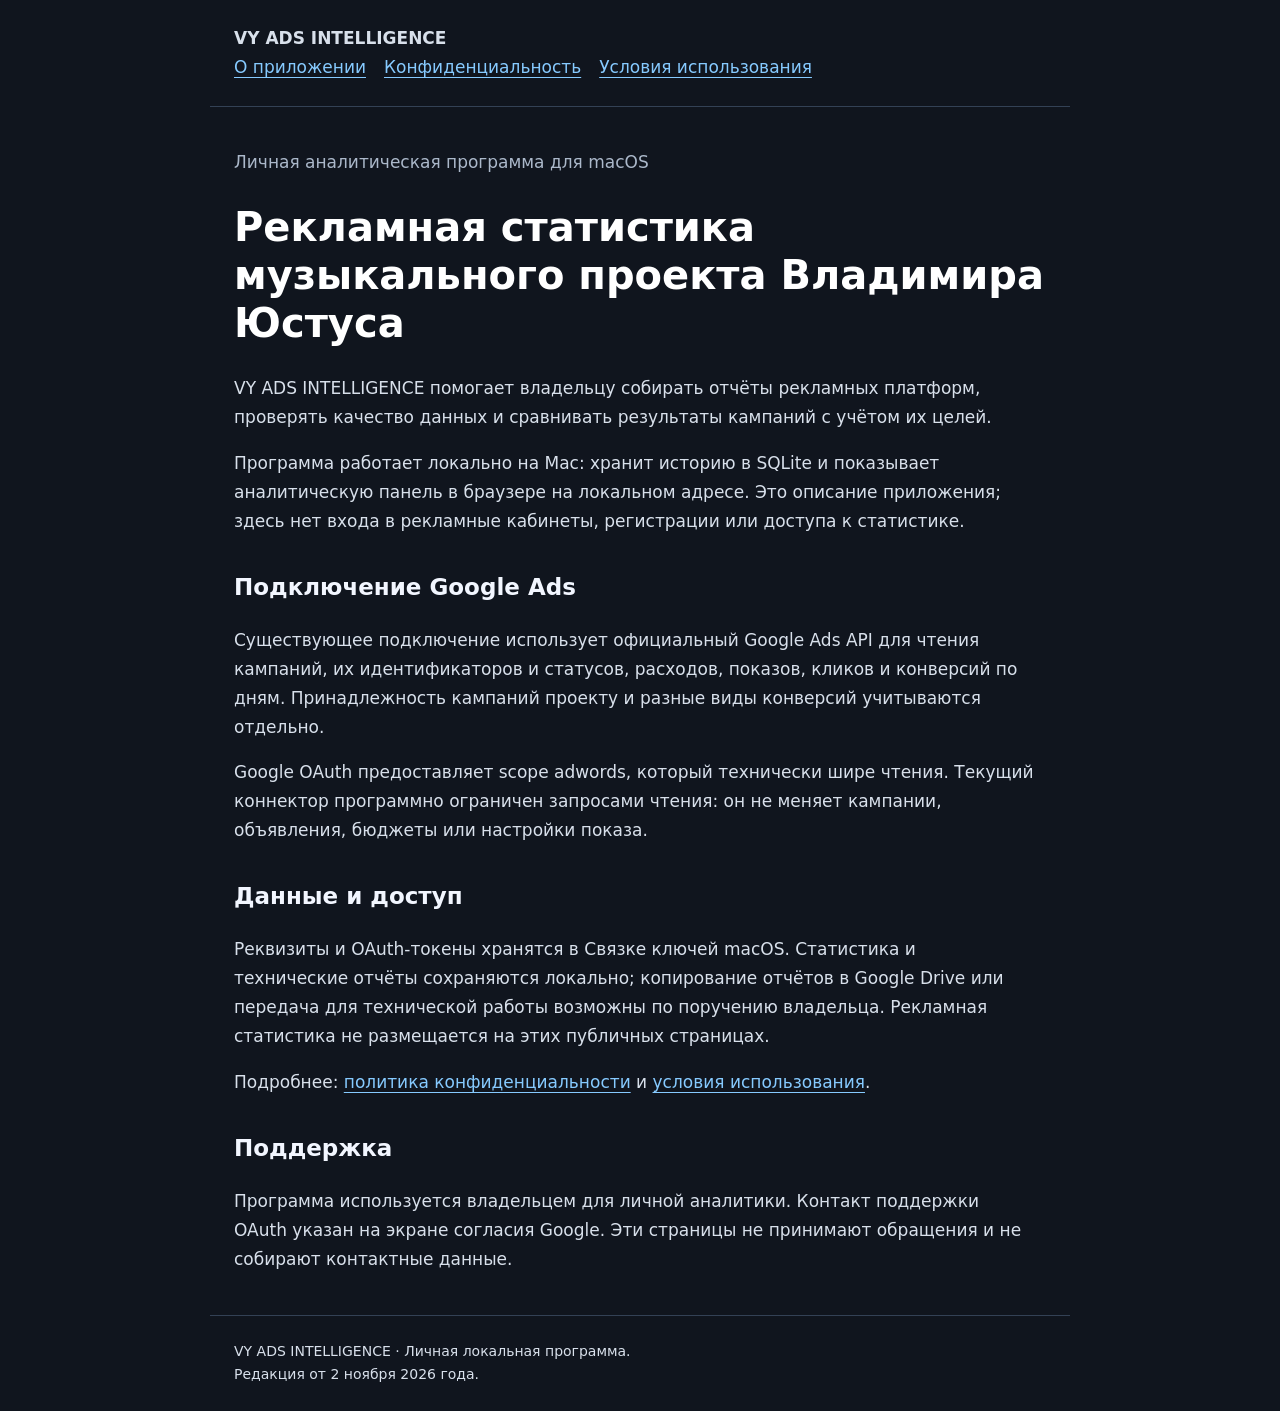
<file: index.html>
<!doctype html><html lang="ru"><head><meta charset="utf-8"><meta name="viewport" content="width=device-width,initial-scale=1"><meta name="referrer" content="no-referrer"><meta name="description" content="VY ADS INTELLIGENCE — личная локальная аналитика рекламной статистики музыкального проекта Владимира Юстуса."><title>О приложении · VY ADS INTELLIGENCE</title><link rel="stylesheet" href="style.css"></head><body><header><strong>VY ADS INTELLIGENCE</strong><nav aria-label="Навигация"><a href="index.html">О приложении</a><a href="privacy.html">Конфиденциальность</a><a href="terms.html">Условия использования</a></nav></header><main><p class="muted">Личная аналитическая программа для macOS</p><h1>Рекламная статистика музыкального проекта Владимира Юстуса</h1><p>VY ADS INTELLIGENCE помогает владельцу собирать отчёты рекламных платформ, проверять качество данных и сравнивать результаты кампаний с учётом их целей.</p><p>Программа работает локально на Mac: хранит историю в SQLite и показывает аналитическую панель в браузере на локальном адресе. Это описание приложения; здесь нет входа в рекламные кабинеты, регистрации или доступа к статистике.</p><h2>Подключение Google Ads</h2><p>Существующее подключение использует официальный Google Ads API для чтения кампаний, их идентификаторов и статусов, расходов, показов, кликов и конверсий по дням. Принадлежность кампаний проекту и разные виды конверсий учитываются отдельно.</p><p>Google OAuth предоставляет scope adwords, который технически шире чтения. Текущий коннектор программно ограничен запросами чтения: он не меняет кампании, объявления, бюджеты или настройки показа.</p><h2>Данные и доступ</h2><p>Реквизиты и OAuth-токены хранятся в Связке ключей macOS. Статистика и технические отчёты сохраняются локально; копирование отчётов в Google Drive или передача для технической работы возможны по поручению владельца. Рекламная статистика не размещается на этих публичных страницах.</p><p>Подробнее: <a href="privacy.html">политика конфиденциальности</a> и <a href="terms.html">условия использования</a>.</p><h2>Поддержка</h2><p>Программа используется владельцем для личной аналитики. Контакт поддержки OAuth указан на экране согласия Google. Эти страницы не принимают обращения и не собирают контактные данные.</p></main><footer>VY ADS INTELLIGENCE · Личная локальная программа.<br>Редакция от 2 ноября 2026 года.</footer></body></html>
</file>
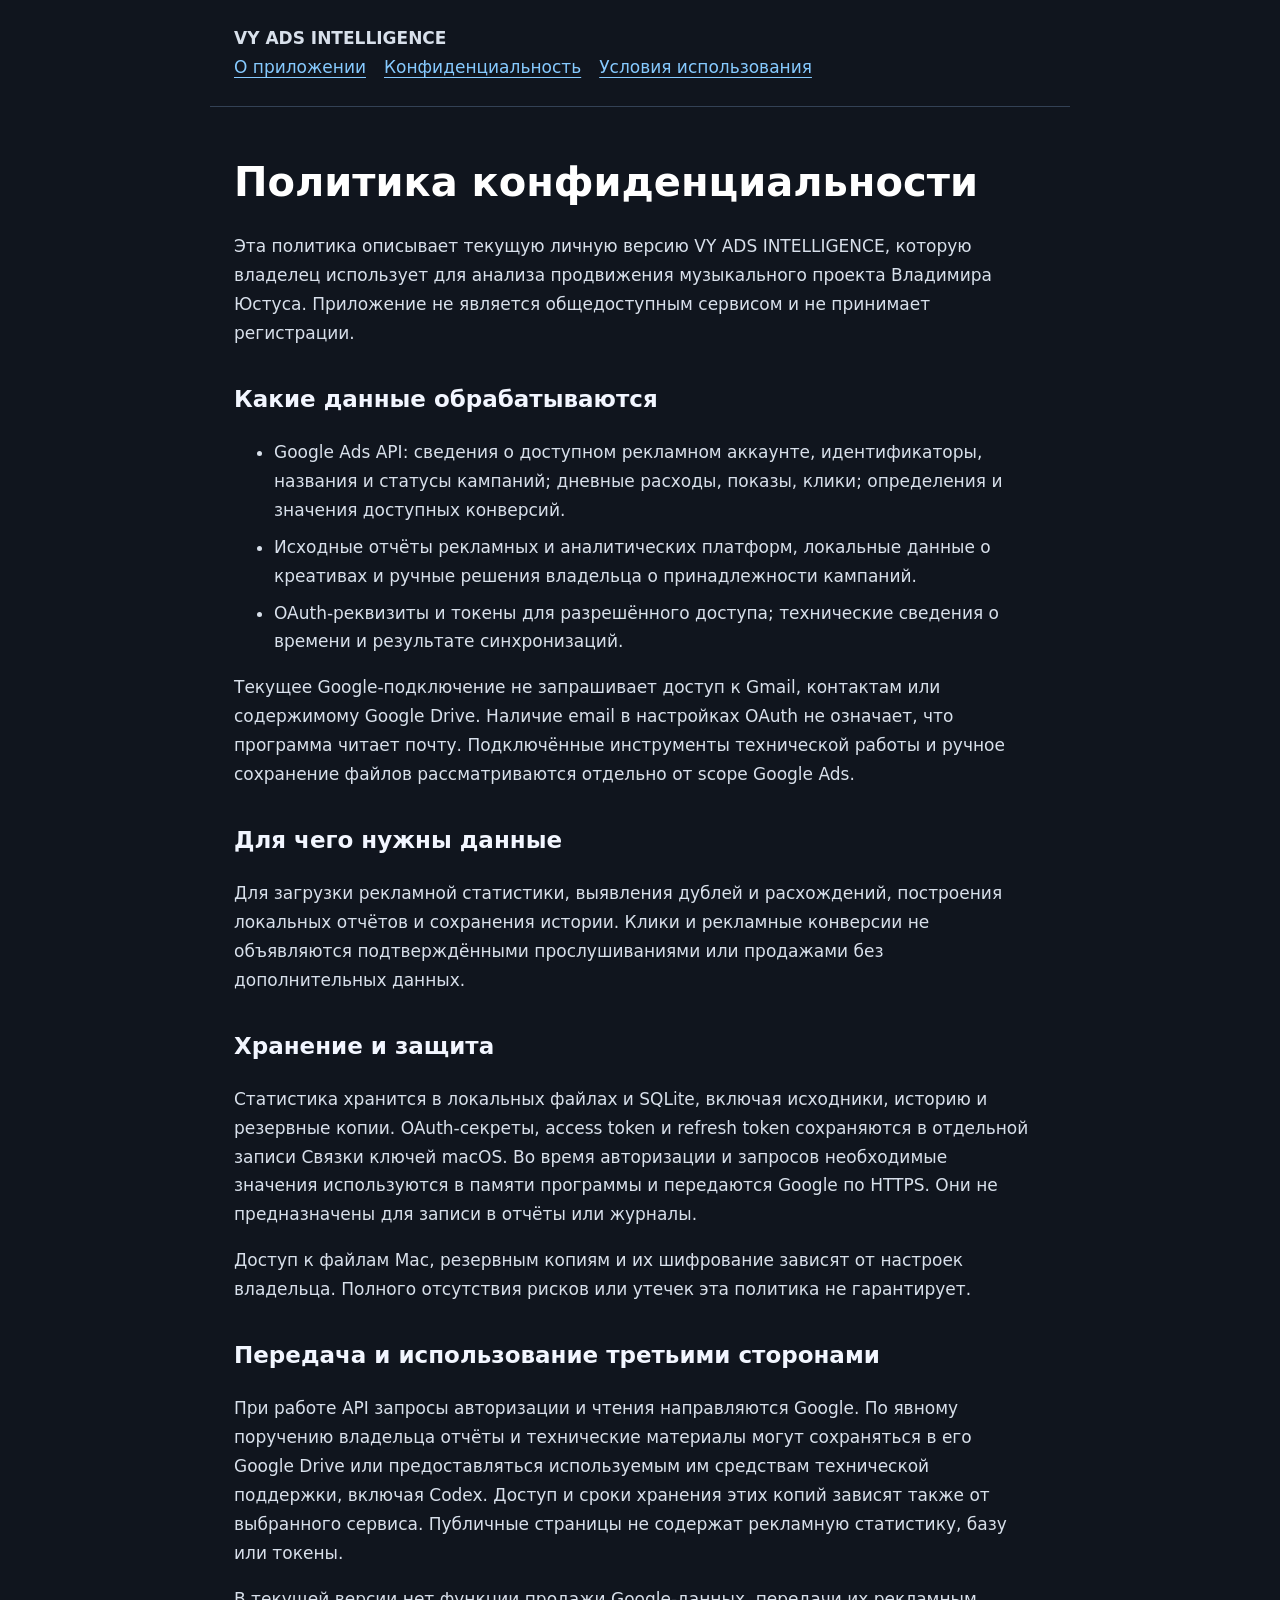
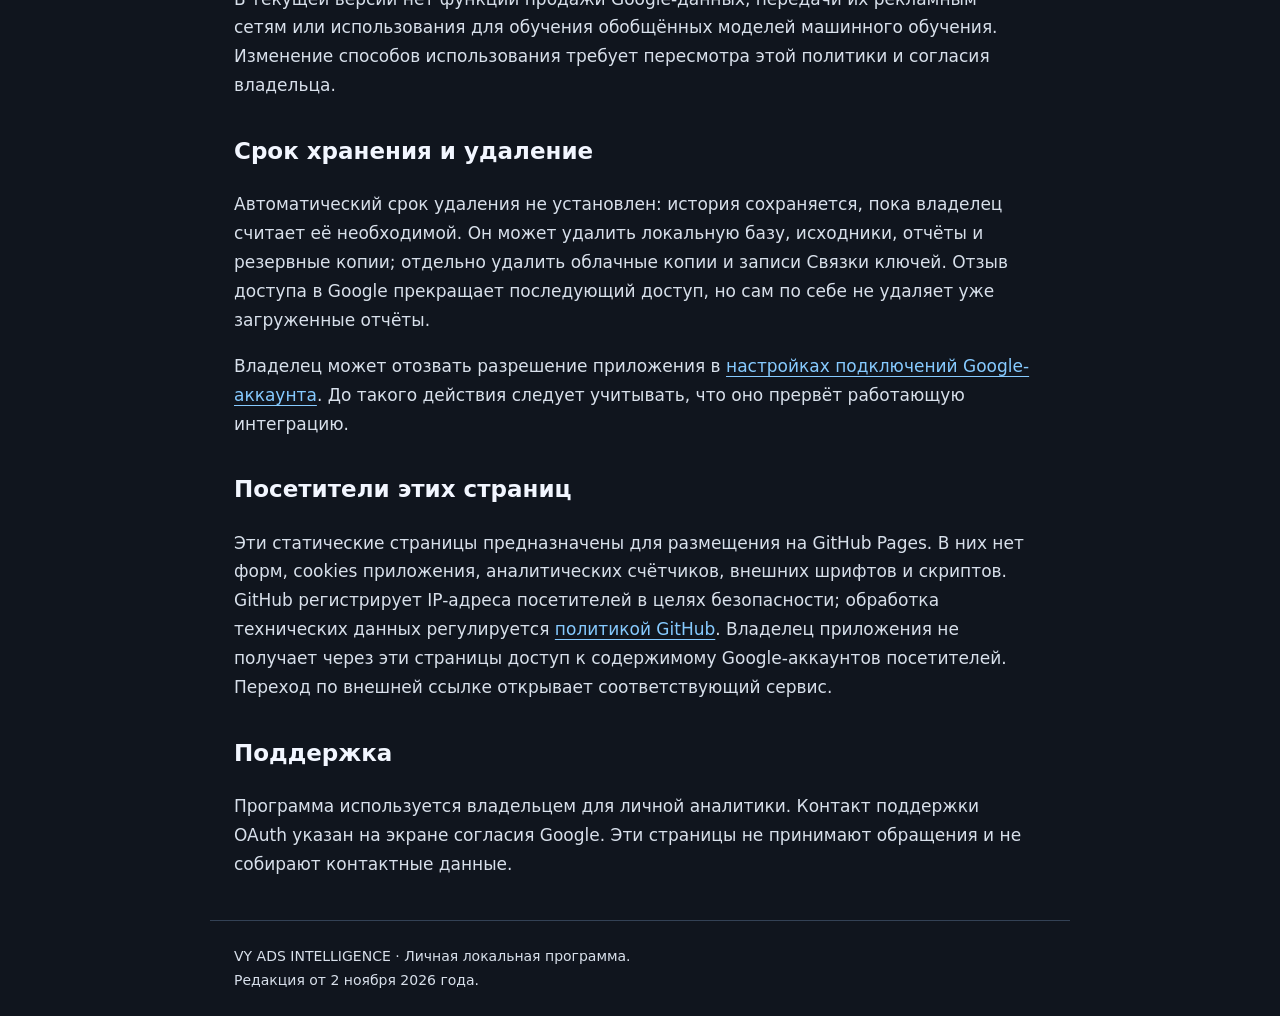
<file: privacy.html>
<!doctype html><html lang="ru"><head><meta charset="utf-8"><meta name="viewport" content="width=device-width,initial-scale=1"><meta name="referrer" content="no-referrer"><meta name="description" content="VY ADS INTELLIGENCE — личная локальная аналитика рекламной статистики музыкального проекта Владимира Юстуса."><title>Политика конфиденциальности · VY ADS INTELLIGENCE</title><link rel="stylesheet" href="style.css"></head><body><header><strong>VY ADS INTELLIGENCE</strong><nav aria-label="Навигация"><a href="index.html">О приложении</a><a href="privacy.html">Конфиденциальность</a><a href="terms.html">Условия использования</a></nav></header><main><h1>Политика конфиденциальности</h1><p>Эта политика описывает текущую личную версию VY ADS INTELLIGENCE, которую владелец использует для анализа продвижения музыкального проекта Владимира Юстуса. Приложение не является общедоступным сервисом и не принимает регистрации.</p><h2>Какие данные обрабатываются</h2><ul><li>Google Ads API: сведения о доступном рекламном аккаунте, идентификаторы, названия и статусы кампаний; дневные расходы, показы, клики; определения и значения доступных конверсий.</li><li>Исходные отчёты рекламных и аналитических платформ, локальные данные о креативах и ручные решения владельца о принадлежности кампаний.</li><li>OAuth-реквизиты и токены для разрешённого доступа; технические сведения о времени и результате синхронизаций.</li></ul><p>Текущее Google-подключение не запрашивает доступ к Gmail, контактам или содержимому Google Drive. Наличие email в настройках OAuth не означает, что программа читает почту. Подключённые инструменты технической работы и ручное сохранение файлов рассматриваются отдельно от scope Google Ads.</p><h2>Для чего нужны данные</h2><p>Для загрузки рекламной статистики, выявления дублей и расхождений, построения локальных отчётов и сохранения истории. Клики и рекламные конверсии не объявляются подтверждёнными прослушиваниями или продажами без дополнительных данных.</p><h2>Хранение и защита</h2><p>Статистика хранится в локальных файлах и SQLite, включая исходники, историю и резервные копии. OAuth-секреты, access token и refresh token сохраняются в отдельной записи Связки ключей macOS. Во время авторизации и запросов необходимые значения используются в памяти программы и передаются Google по HTTPS. Они не предназначены для записи в отчёты или журналы.</p><p>Доступ к файлам Mac, резервным копиям и их шифрование зависят от настроек владельца. Полного отсутствия рисков или утечек эта политика не гарантирует.</p><h2>Передача и использование третьими сторонами</h2><p>При работе API запросы авторизации и чтения направляются Google. По явному поручению владельца отчёты и технические материалы могут сохраняться в его Google Drive или предоставляться используемым им средствам технической поддержки, включая Codex. Доступ и сроки хранения этих копий зависят также от выбранного сервиса. Публичные страницы не содержат рекламную статистику, базу или токены.</p><p>В текущей версии нет функции продажи Google-данных, передачи их рекламным сетям или использования для обучения обобщённых моделей машинного обучения. Изменение способов использования требует пересмотра этой политики и согласия владельца.</p><h2>Срок хранения и удаление</h2><p>Автоматический срок удаления не установлен: история сохраняется, пока владелец считает её необходимой. Он может удалить локальную базу, исходники, отчёты и резервные копии; отдельно удалить облачные копии и записи Связки ключей. Отзыв доступа в Google прекращает последующий доступ, но сам по себе не удаляет уже загруженные отчёты.</p><p>Владелец может отозвать разрешение приложения в <a href="https://myaccount.google.com/connections">настройках подключений Google-аккаунта</a>. До такого действия следует учитывать, что оно прервёт работающую интеграцию.</p><h2>Посетители этих страниц</h2><p>Эти статические страницы предназначены для размещения на GitHub Pages. В них нет форм, cookies приложения, аналитических счётчиков, внешних шрифтов и скриптов. GitHub регистрирует IP-адреса посетителей в целях безопасности; обработка технических данных регулируется <a href="https://docs.github.com/en/site-policy/privacy-policies/github-general-privacy-statement">политикой GitHub</a>. Владелец приложения не получает через эти страницы доступ к содержимому Google-аккаунтов посетителей. Переход по внешней ссылке открывает соответствующий сервис.</p><h2>Поддержка</h2><p>Программа используется владельцем для личной аналитики. Контакт поддержки OAuth указан на экране согласия Google. Эти страницы не принимают обращения и не собирают контактные данные.</p></main><footer>VY ADS INTELLIGENCE · Личная локальная программа.<br>Редакция от 2 ноября 2026 года.</footer></body></html>
</file>
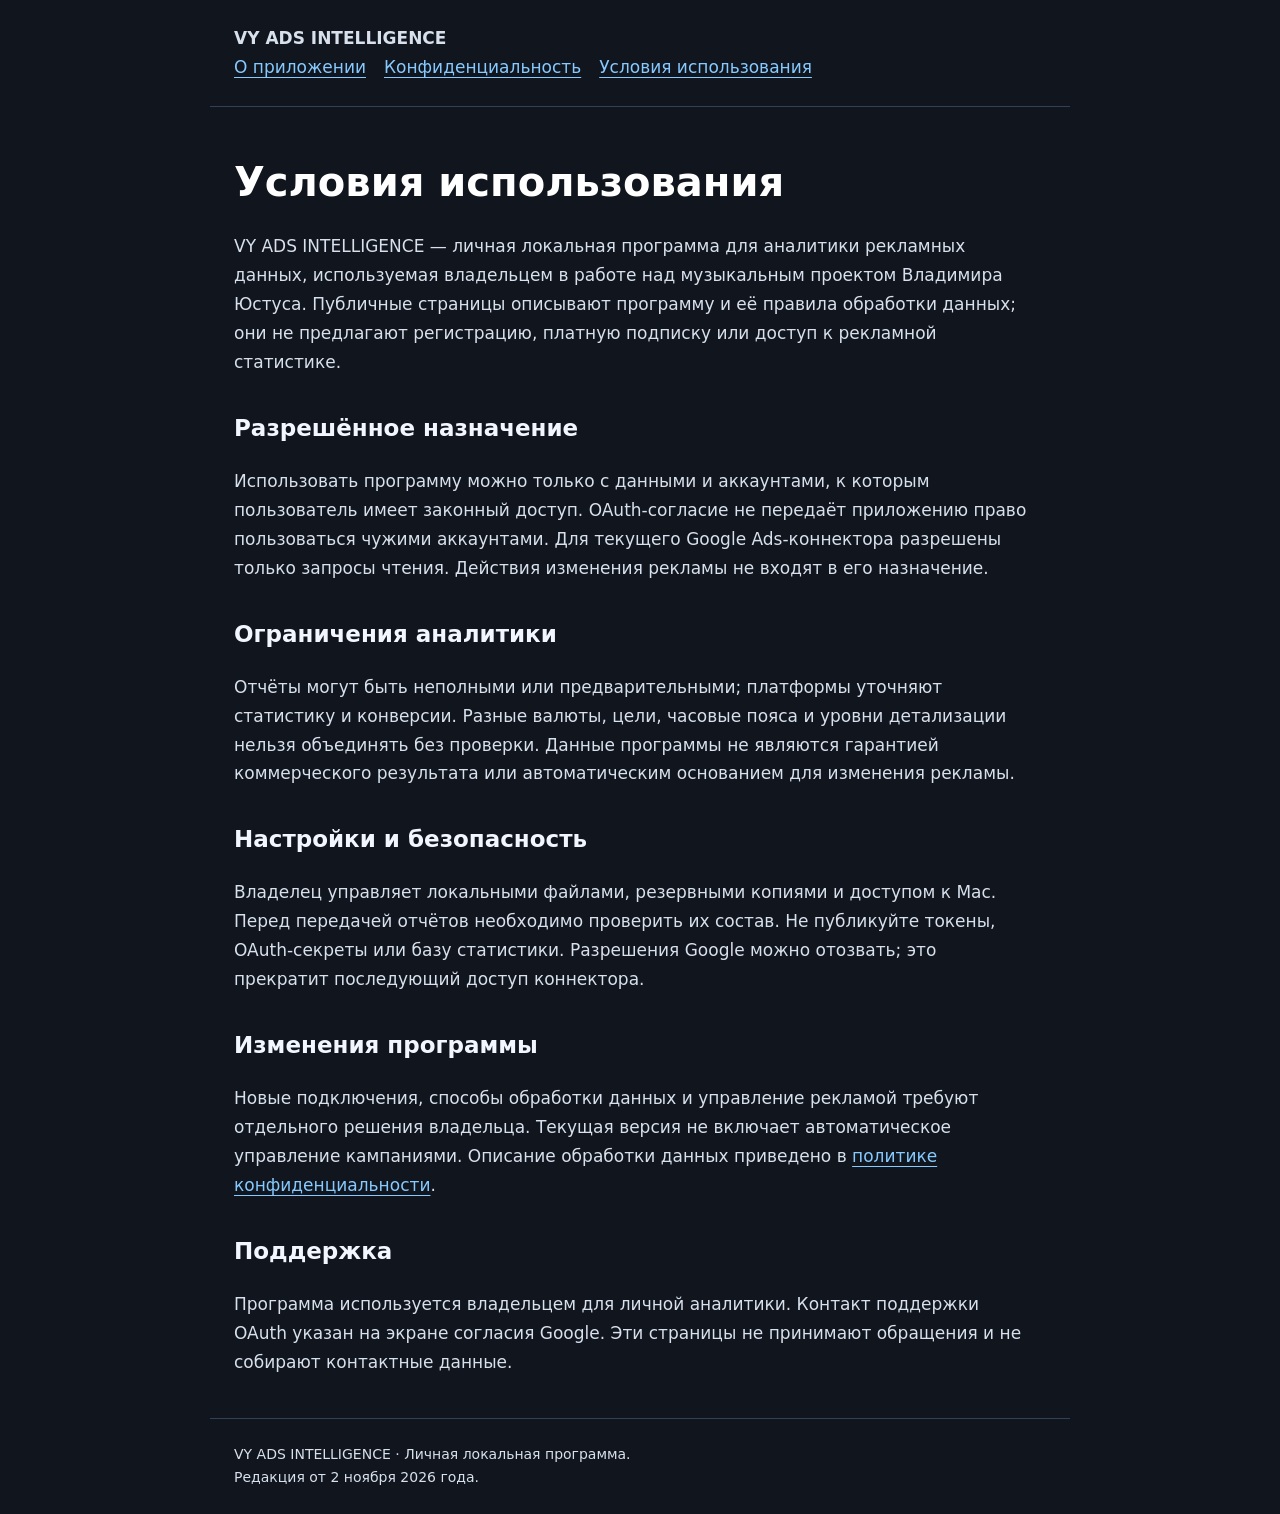
<file: terms.html>
<!doctype html><html lang="ru"><head><meta charset="utf-8"><meta name="viewport" content="width=device-width,initial-scale=1"><meta name="referrer" content="no-referrer"><meta name="description" content="VY ADS INTELLIGENCE — личная локальная аналитика рекламной статистики музыкального проекта Владимира Юстуса."><title>Условия использования · VY ADS INTELLIGENCE</title><link rel="stylesheet" href="style.css"></head><body><header><strong>VY ADS INTELLIGENCE</strong><nav aria-label="Навигация"><a href="index.html">О приложении</a><a href="privacy.html">Конфиденциальность</a><a href="terms.html">Условия использования</a></nav></header><main><h1>Условия использования</h1><p>VY ADS INTELLIGENCE — личная локальная программа для аналитики рекламных данных, используемая владельцем в работе над музыкальным проектом Владимира Юстуса. Публичные страницы описывают программу и её правила обработки данных; они не предлагают регистрацию, платную подписку или доступ к рекламной статистике.</p><h2>Разрешённое назначение</h2><p>Использовать программу можно только с данными и аккаунтами, к которым пользователь имеет законный доступ. OAuth-согласие не передаёт приложению право пользоваться чужими аккаунтами. Для текущего Google Ads-коннектора разрешены только запросы чтения. Действия изменения рекламы не входят в его назначение.</p><h2>Ограничения аналитики</h2><p>Отчёты могут быть неполными или предварительными; платформы уточняют статистику и конверсии. Разные валюты, цели, часовые пояса и уровни детализации нельзя объединять без проверки. Данные программы не являются гарантией коммерческого результата или автоматическим основанием для изменения рекламы.</p><h2>Настройки и безопасность</h2><p>Владелец управляет локальными файлами, резервными копиями и доступом к Mac. Перед передачей отчётов необходимо проверить их состав. Не публикуйте токены, OAuth-секреты или базу статистики. Разрешения Google можно отозвать; это прекратит последующий доступ коннектора.</p><h2>Изменения программы</h2><p>Новые подключения, способы обработки данных и управление рекламой требуют отдельного решения владельца. Текущая версия не включает автоматическое управление кампаниями. Описание обработки данных приведено в <a href="privacy.html">политике конфиденциальности</a>.</p><h2>Поддержка</h2><p>Программа используется владельцем для личной аналитики. Контакт поддержки OAuth указан на экране согласия Google. Эти страницы не принимают обращения и не собирают контактные данные.</p></main><footer>VY ADS INTELLIGENCE · Личная локальная программа.<br>Редакция от 2 ноября 2026 года.</footer></body></html>
</file>
<file: style.css>
*{box-sizing:border-box}html{color-scheme:dark}body{margin:0;background:#10151e;color:#d8e0eb;font:17px/1.7 system-ui,-apple-system,BlinkMacSystemFont,"Segoe UI",sans-serif}header,main,footer{max-width:860px;margin:auto;padding:24px}header{border-bottom:1px solid #334155}nav{display:flex;flex-wrap:wrap;gap:18px}a{color:#86caff;text-underline-offset:4px}h1{font-size:clamp(28px,5vw,40px);line-height:1.2;color:#fff}h2{font-size:23px;color:#f2f6ff;margin-top:32px}p,ul,ol{max-width:74ch}li{margin:8px 0}small,.muted{color:#abb8ca}.note{padding:16px 20px;border-left:3px solid #86caff;background:#192432}footer{border-top:1px solid #334155;font-size:14px}code{overflow-wrap:anywhere}table{border-collapse:collapse;width:100%}td,th{border:1px solid #334155;padding:12px;text-align:left}@media(max-width:520px){header,main,footer{padding:18px}}
</file>
